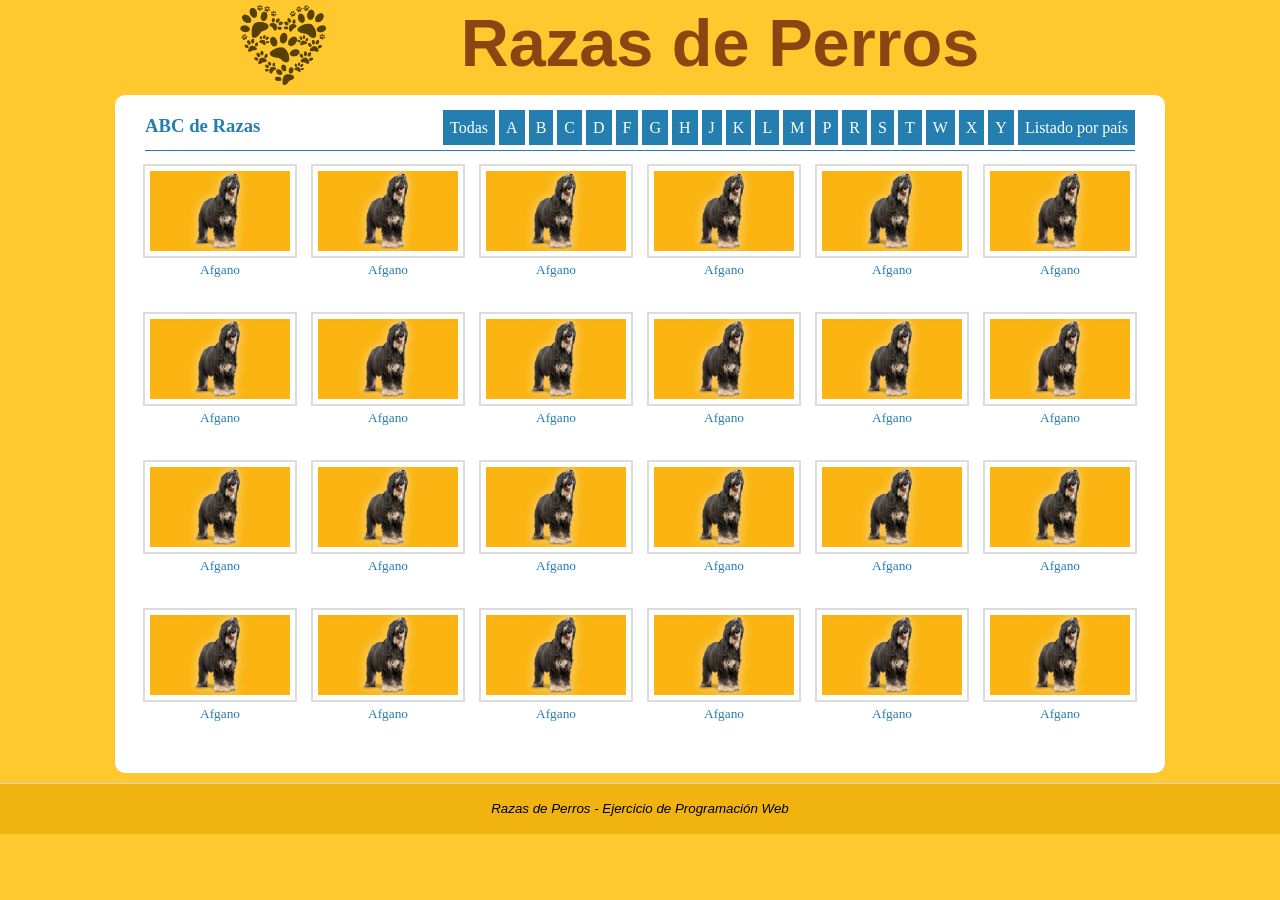
<file: RazasPerros/wwwroot/index.html>
﻿<!DOCTYPE html>
<html>
<head>
	<link href="estilos.css" rel="stylesheet" />
	<title>
		Razas de Perros
	</title>
</head>
<body>
	<header>
		<h1><a href="index.html">Razas de Perros</a></h1>
	</header>
	<main class="main">
		
<section class="nav">
	<h3>ABC de Razas</h3>
	<nav>
		<a href="index.html">Todas</a>

			<a href="index.html?d=A">A</a>
			<a href="index.html?d=B">B</a>
			<a href="index.html?d=C">C</a>
			<a href="index.html?d=D">D</a>
			<a href="index.html?d=F">F</a>
			<a href="index.html?d=G">G</a>
			<a href="index.html?d=H">H</a>
			<a href="index.html?d=J">J</a>
			<a href="index.html?d=K">K</a>
			<a href="index.html?d=L">L</a>
			<a href="index.html?d=M">M</a>
			<a href="index.html?d=P">P</a>
			<a href="index.html?d=R">R</a>
			<a href="index.html?d=S">S</a>
			<a href="index.html?d=T">T</a>
			<a href="index.html?d=W">W</a>
			<a href="index.html?d=X">X</a>
			<a href="index.html?d=Y">Y</a>

		<a href="RazasPorPais.html">Listado por país</a>
	</nav>
</section>
<section class="list">
	<ul>
		<li>
			<a href="raza.html?d=Afgano">
				<img src="imgs_perros/95_0.jpg">
				Afgano
			</a>
		</li>

		<li>
			<a href="raza.html?d=Afgano">
				<img src="imgs_perros/95_0.jpg">
				Afgano
			</a>
		</li>

		<li>
			<a href="raza.html?d=Afgano">
				<img src="imgs_perros/95_0.jpg">
				Afgano
			</a>
		</li>

		<li>
			<a href="raza.html?d=Afgano">
				<img src="imgs_perros/95_0.jpg">
				Afgano
			</a>
		</li>

		<li>
			<a href="raza.html?d=Afgano">
				<img src="imgs_perros/95_0.jpg">
				Afgano
			</a>
		</li>

		<li>
			<a href="raza.html?d=Afgano">
				<img src="imgs_perros/95_0.jpg">
				Afgano
			</a>
		</li>

		<li>
			<a href="raza.html?d=Afgano">
				<img src="imgs_perros/95_0.jpg">
				Afgano
			</a>
		</li>

		<li>
			<a href="raza.html?d=Afgano">
				<img src="imgs_perros/95_0.jpg">
				Afgano
			</a>
		</li>

		<li>
			<a href="raza.html?d=Afgano">
				<img src="imgs_perros/95_0.jpg">
				Afgano
			</a>
		</li>

		<li>
			<a href="raza.html?d=Afgano">
				<img src="imgs_perros/95_0.jpg">
				Afgano
			</a>
		</li>

		<li>
			<a href="raza.html?d=Afgano">
				<img src="imgs_perros/95_0.jpg">
				Afgano
			</a>
		</li>

		<li>
			<a href="raza.html?d=Afgano">
				<img src="imgs_perros/95_0.jpg">
				Afgano
			</a>
		</li>
		<li>
			<a href="raza.html?d=Afgano">
				<img src="imgs_perros/95_0.jpg">
				Afgano
			</a>
		</li>

		<li>
			<a href="raza.html?d=Afgano">
				<img src="imgs_perros/95_0.jpg">
				Afgano
			</a>
		</li>

		<li>
			<a href="raza.html?d=Afgano">
				<img src="imgs_perros/95_0.jpg">
				Afgano
			</a>
		</li>

		<li>
			<a href="raza.html?d=Afgano">
				<img src="imgs_perros/95_0.jpg">
				Afgano
			</a>
		</li>

		<li>
			<a href="raza.html?d=Afgano">
				<img src="imgs_perros/95_0.jpg">
				Afgano
			</a>
		</li>

		<li>
			<a href="raza.html?d=Afgano">
				<img src="imgs_perros/95_0.jpg">
				Afgano
			</a>
		</li>
		<li>
			<a href="raza.html?d=Afgano">
				<img src="imgs_perros/95_0.jpg">
				Afgano
			</a>
		</li>

		<li>
			<a href="raza.html?d=Afgano">
				<img src="imgs_perros/95_0.jpg">
				Afgano
			</a>
		</li>

		<li>
			<a href="raza.html?d=Afgano">
				<img src="imgs_perros/95_0.jpg">
				Afgano
			</a>
		</li>

		<li>
			<a href="raza.html?d=Afgano">
				<img src="imgs_perros/95_0.jpg">
				Afgano
			</a>
		</li>

		<li>
			<a href="raza.html?d=Afgano">
				<img src="imgs_perros/95_0.jpg">
				Afgano
			</a>
		</li>

		<li>
			<a href="raza.html?d=Afgano">
				<img src="imgs_perros/95_0.jpg">
				Afgano
			</a>
		</li>


	</ul>
</section>
	</main>
	<footer>
		Razas de Perros - Ejercicio de Programación Web
	</footer>
</body>
</html>
</file>
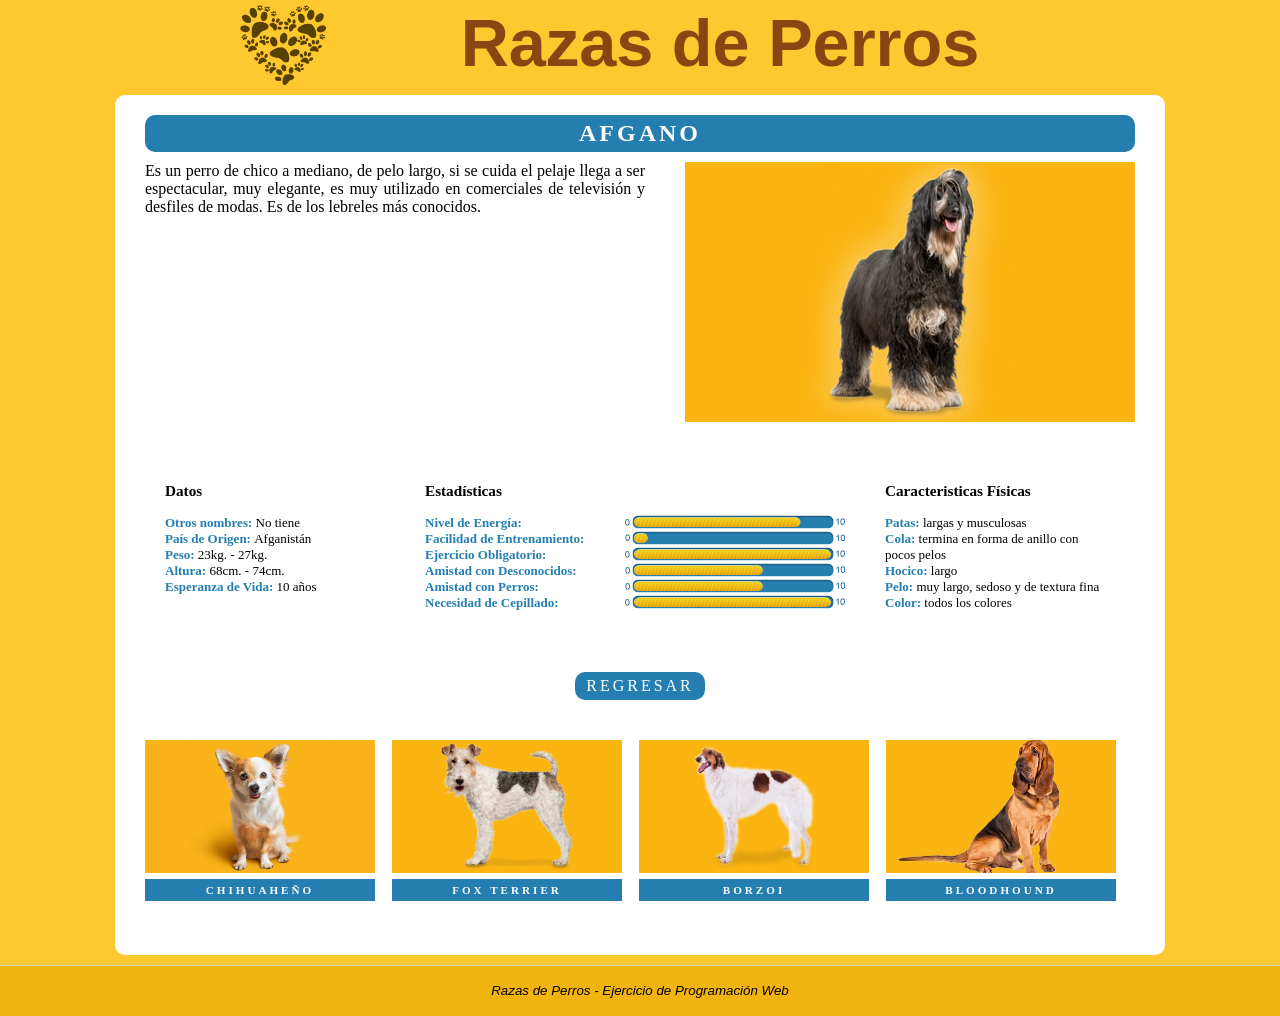
<file: RazasPerros/wwwroot/raza.html>
﻿
<!DOCTYPE html>
<html>
<head>
    <link href="estilos.css" rel="stylesheet" />
    <title>
        Razas de Perros
    </title>
</head>
<body>
    <header>
        <h1><a href="index.html">Razas de Perros</a></h1>
    </header>
    <main class="main">
        <h2 id="nombre">Afgano</h2>

        <section class="descripcion" id="descripcion">
            Es un perro de&#xA0;chico a mediano, de pelo largo, si se cuida el pelaje llega a ser espectacular, muy elegante, es muy utilizado en comerciales de televisi&#xF3;n y desfiles de modas. Es de los lebreles m&#xE1;s conocidos.
        </section>

        <section class="galeria">
            <img id="fotoPerro" src="imgs_perros/95_0.jpg" />
        </section>

        <section class="datos">
            <h3>Datos</h3>
            <label>Otros nombres: </label>
            <span id="otrosNombre">No tiene</span>
            <br />
            <label>País de Origen: </label>
            <span id="pais">Afganist&#xE1;n</span>
            <br />
            <label>Peso: </label>
            <span id="peso">23kg. - 27kg.</span>
            <br />
            <label>Altura: </label>
            <span id="altura">68cm. - 74cm.</span>
            <br />
            <label>Esperanza de Vida: </label>
            <span id="vida">10 años</span>
            <br />
        </section>
        <section class="estadisticas">
            <h3>Estadísticas</h3>
            <label>Nivel de Energía:</label><img src="imgs/nivel8.png" /><br />
            <label>Facilidad de Entrenamiento:</label><img src="imgs/nivel1.png" /><br />
            <label>Ejercicio Obligatorio:</label><img src="imgs/nivel10.png" /><br />
            <label>Amistad con Desconocidos:</label><img src="imgs/nivel6.png" /><br />
            <label>Amistad con Perros:</label><img src="imgs/nivel6.png" /><br />
            <label>Necesidad de Cepillado:</label><img src="imgs/nivel10.png" />
        </section>
        <section class="fisicas">
            <h3>Caracteristicas Físicas</h3>
            <label>Patas: </label>
            <span id="patas"> largas y musculosas</span>
            <br />
            <label>Cola: </label>
            <span id="cola"> termina en forma de anillo con pocos pelos</span>
            <br />
            <label>Hocico: </label>
            <span id="hocico"> largo</span>
            <br />
            <label>Pelo: </label>
            <span id="pelo"> muy largo, sedoso y de textura fina</span>
            <br />
            <label>Color: </label>
            <span id="color"> todos los colores&#x9;&#x9;&#x9;&#x9;&#x9;&#x9;&#x9;</span>
        </section>
        <br class="clear" />

        <a href="javascript:history.back();" class="button">Regresar</a>

        <section class="otrosPerros">

            <a href="raza.html">
                <img src='imgs_perros/61_0.jpg' />
                <h2>Chihuahe&#xF1;o</h2>
            </a>
            <a href="raza.html">
                <img src='imgs_perros/73_0.jpg' />
                <h2>Fox Terrier</h2>
            </a>
            <a href="raza.html">
                <img src='imgs_perros/94_0.jpg' />
                <h2>Borzoi</h2>
            </a>
            <a href="raza.html">
                <img src='imgs_perros/93_0.jpg' />
                <h2>Bloodhound</h2>
            </a>
        </section>
    </main>
    <footer>
        Razas de Perros - Ejercicio de Programación Web
    </footer>
</body>
</html>
</file>
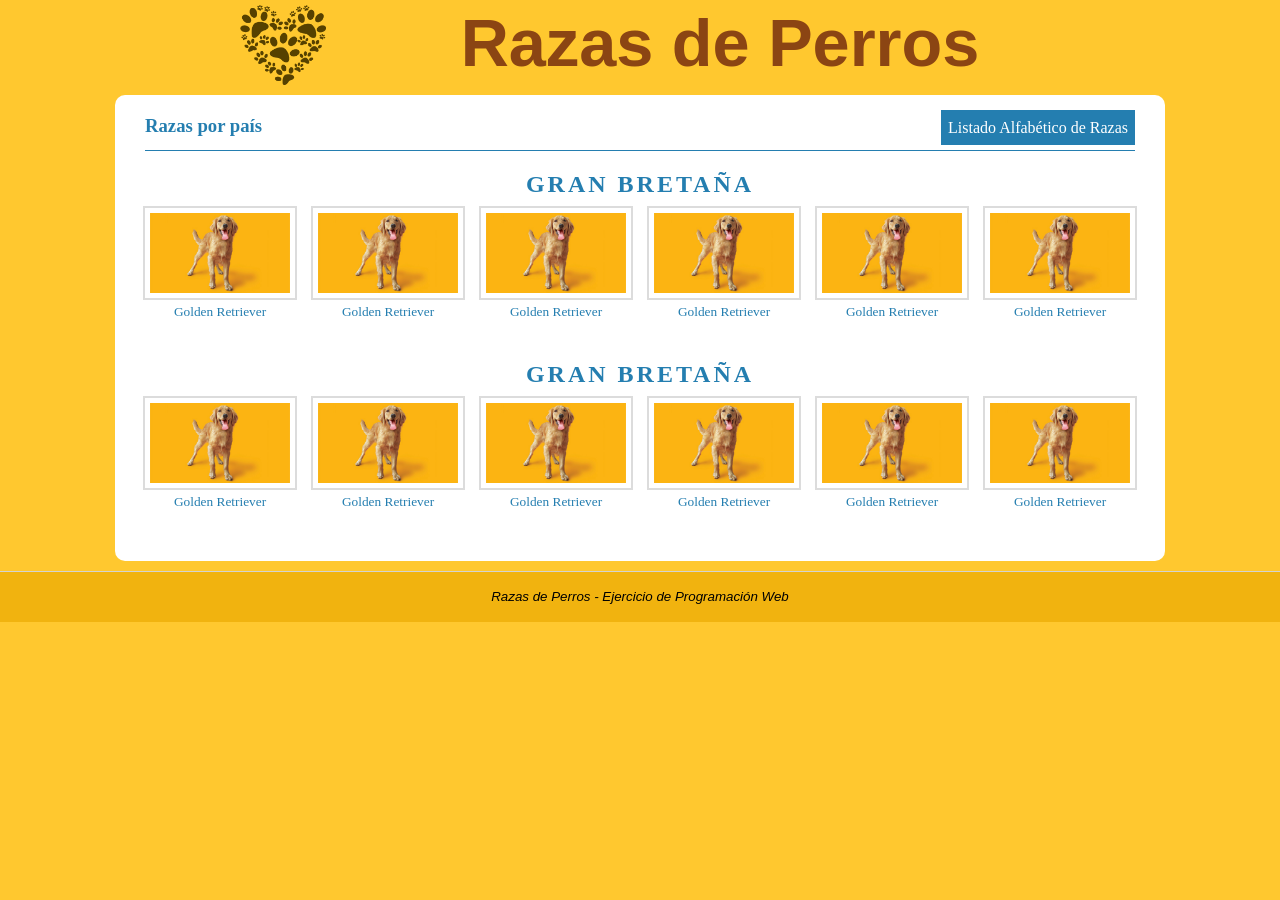
<file: RazasPerros/wwwroot/razasporpais.html>
﻿<!DOCTYPE html>
<html>
<head>
    <link href="estilos.css" rel="stylesheet" />
    <title>
        Razas de Perros
    </title>
</head>
<body>
    <header>
        <h1><a href="index.html">Razas de Perros</a></h1>
    </header>
    <main class="main">

        <section class="nav">
            <h3>Razas por país</h3>
            <nav>
                <a href="index.html">Listado Alfabético de Razas</a>
            </nav>
        </section>

        <section class="list">
            <h4>GRAN BRETAÑA</h4>
            <ul>
                <li>
                    <a href="raza.html">
                        <img src="imgs_perros/80_0.jpg" />
                        Golden Retriever
                    </a>
                </li>
                <li>
                    <a href="raza.html">
                        <img src="imgs_perros/80_0.jpg" />
                        Golden Retriever
                    </a>
                </li>
                <li>
                    <a href="raza.html">
                        <img src="imgs_perros/80_0.jpg" />
                        Golden Retriever
                    </a>
                </li>
                <li>
                    <a href="raza.html">
                        <img src="imgs_perros/80_0.jpg" />
                        Golden Retriever
                    </a>
                </li>
                <li>
                   <a href="raza.html">
                        <img src="imgs_perros/80_0.jpg" />
                        Golden Retriever
                    </a>
                </li>
                <li>
                    <a href="raza.html">
                        <img src="imgs_perros/80_0.jpg" />
                        Golden Retriever
                    </a>
                </li>
            </ul>
            <h4>GRAN BRETAÑA</h4>
            <ul>
                <li>
                    <a href="raza.html">
                        <img src="imgs_perros/80_0.jpg" />
                        Golden Retriever
                    </a>
                </li>
                <li>
                    <a href="raza.html">
                        <img src="imgs_perros/80_0.jpg" />
                        Golden Retriever
                    </a>
                </li>
                <li>
                    <a href="raza.html">
                        <img src="imgs_perros/80_0.jpg" />
                        Golden Retriever
                    </a>
                </li>
                <li>
                    <a href="raza.html">
                        <img src="imgs_perros/80_0.jpg" />
                        Golden Retriever
                    </a>
                </li>
                <li>
                    <a href="raza.html">
                        <img src="imgs_perros/80_0.jpg" />
                        Golden Retriever
                    </a>
                </li>
                <li>
                    <a href="raza.html">
                        <img src="imgs_perros/80_0.jpg" />
                        Golden Retriever
                    </a>
                </li>
            </ul>
        </section>


    </main>
    <footer>
        Razas de Perros - Ejercicio de Programación Web
    </footer>
</body>
</html>
</file>
<file: RazasPerros/wwwroot/estilos.css>
﻿html, body {
    background-color: #ffc82f;
    margin: 0;
    padding: 0;
    font-family: Arial;
}


header {
    height: 80px;
    width: 800px;
    margin: 5px auto;
    color: saddlebrown;
    background: url(imgs/logo.png) no-repeat;
    background-size: contain;
}

    header h1 {
        margin: 0;
        padding: 0;
        font-size: 50pt;
        margin-left: 160px;
        text-align: center;
    }

        header h1 a {
            text-decoration: none;
            color: saddlebrown;
        }

main, .main, #main {
    margin: 10px auto;
    width: 990px;
    display: block;
    border-radius: 10px;
    background-color: white;
    padding: 15px 30px;
    font-family: Tahoma;
    overflow: hidden;
}

.nav {
    height: 40px;
    border-bottom: 1px solid #247eb0;
}

    .nav h3 {
        color: #247eb0;
        margin: 5px 0;
        float: left;
        width: 200px;
    }

    .nav nav {
        width: calc(100% - 200px);
        float: right;
        margin: 0;
        padding: 0;
        text-align: right;
    }

    .nav ul li {
        float: left;
    }

    .nav nav a {
        display: inline-block;
        padding: 5px 7px;
        height: 25px;
        background-color: #247eb0;
        color: white;
        margin: 0;
        font-family: Tahoma;
        font-size: 12pt;
        text-align: center;
        line-height: 25px;
        text-decoration: none;
    }

        .nav nav a:hover {
            color: #ffc82f;
        }

    .nav ul li input[type=search] {
        padding: 3px 3px 3px 25px;
        margin: 5px 0;
        width: 300px;
    }

        .nav ul li input[type=search]:empty {
            background: url(imgs/search.png);
            background-size: contain;
            background-repeat: no-repeat;
        }

.list {
    margin: 15px 0;
}

    .list ul {
        padding: 0;
        margin: 0;
        list-style: none;
    }

    .list li {
        width: 150px;
        float: left;
        margin: 0 18px 18px 0;
        height: 130px;
        text-align: center;
    }

        .list li:nth-child(6n) {
            margin-right: 0;
        }

    .list a {
        text-decoration: none;
        color: #247eb0;
        font-size: 10pt;
    }

    .list li img {
        width: 150px;
        max-width: 140px;
        max-height: 80px;
        overflow: hidden;
        border: 5px solid white;
        outline: 2px solid gainsboro;
    }

footer {
    background-color: #f1b30f;
    height: 50px;
    border-top: 1px groove lightgray;
    font-size: smaller;
    text-align: center;
    font-style: italic;
    line-height: 50px;
}

.clear {
    clear: both;
}


.main h2 {
    clear: both;
    border-radius: 10px;
    background-color: #247eb0;
    color: white;
    margin: 5px 0;
    padding: 5px;
    text-transform: uppercase;
    text-align: center;
    letter-spacing: 3px;
}

.main h4 {
    clear: both;
    font-size: x-large;
    color: #247eb0;
    margin: 5px 0;
    padding: 5px;
    text-transform: uppercase;
    text-align: center;
    letter-spacing: 3px;
}

.descripcion {
    width: 500px;
    height: 300px;
    float: left;
    margin: 5px 0;
    text-align: justify;
    overflow: auto;
    padding: 0 10px 0 0;
}


.galeria {
    float: right;
    width: 450px;
    height: 300px;
    margin: 5px 0;
}


.datos, .estadisticas, .fisicas {
    float: left;
    width: 320px;
    height: 200px;
    margin: 0 20px;
    font-size: small;
}

.datos, .fisicas {
    width: 220px;
}


.estadisticas {
    width: 420px;
}

section label {
    color: #247eb0;
    font-weight: bold;
}


section span {
    width: 170px;
    height: 30px;
}

.estadisticas img {
    width: 220px;
    height: 15px;
    float: right;
}

.main .button {
    text-decoration: none;
    border-radius: 10px;
    background-color: #247eb0;
    color: white;
    margin: 5px auto;
    padding: 5px;
    text-transform: uppercase;
    text-align: center;
    letter-spacing: 3px;
    width: 120px;
    display: block;
}

.otrosPerros {
    margin-top: 40px;
    font-size: smaller;
}

    .otrosPerros h2 {
        font-size: smaller;
        border-radius: 0;
        margin: 2px 0;
    }

    .otrosPerros a {
        display: block;
        width: 230px;
        float: left;
        margin-right: 17px;
        text-decoration: none;
        color: black;
        height: 200px;
        overflow: hidden;
    }

        .otrosPerros a:last-child {
            margin: 0;
        }

        .otrosPerros a img {
            width: 100%;
        }

form input{
   margin:7px;
}

form textarea {
    width: 100%;
    height: 60px;
    resize: none;
}
</file>
